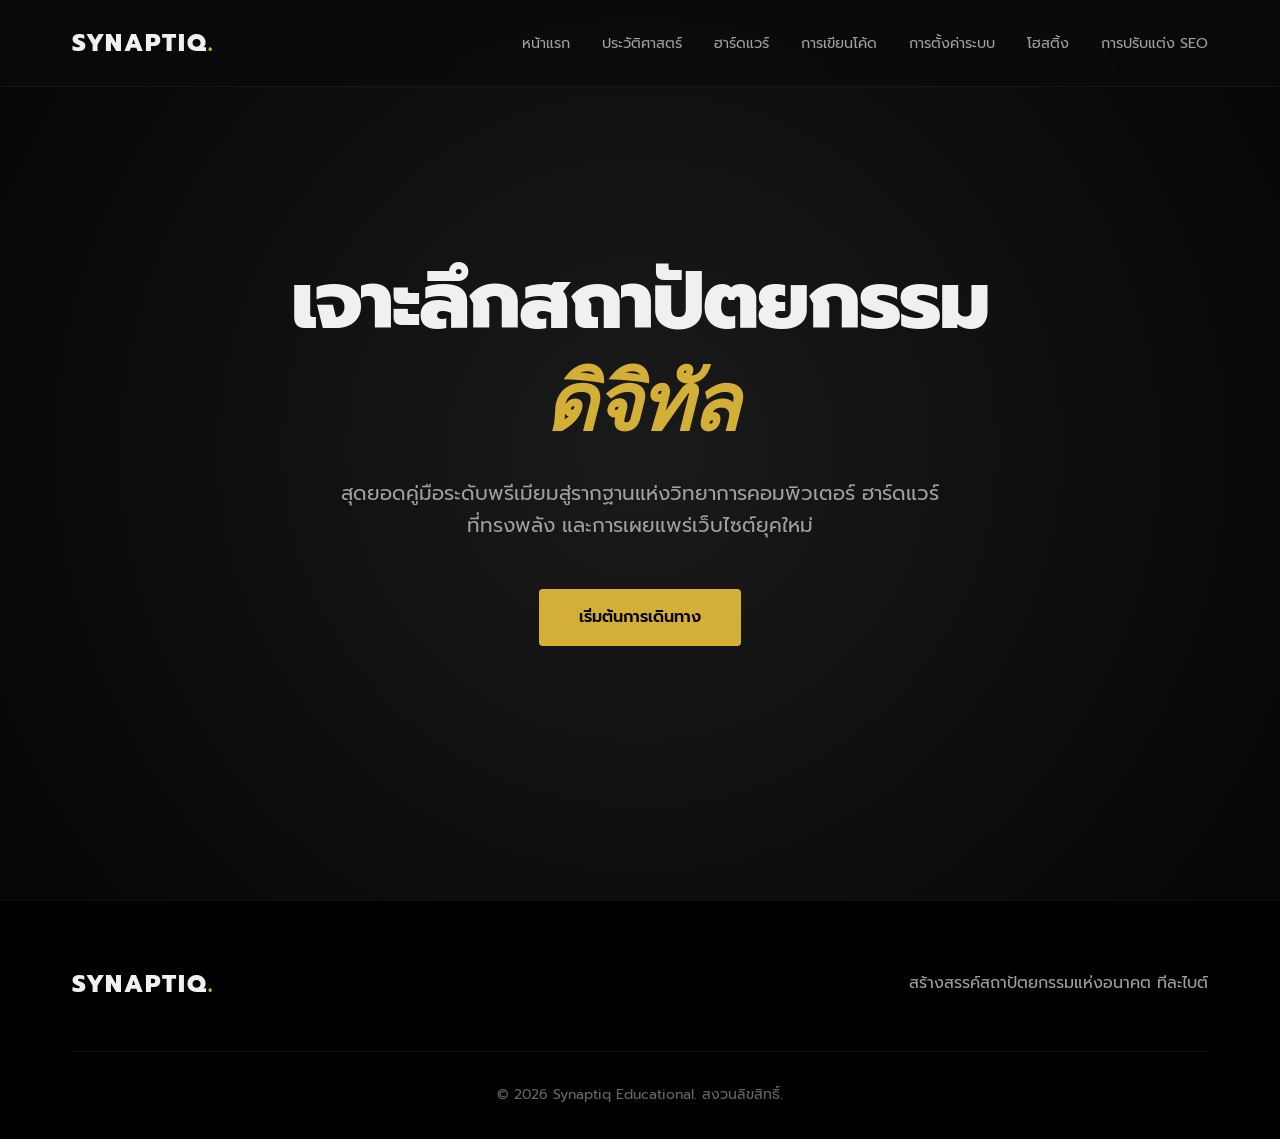
<file: index.html>
<!DOCTYPE html>
<html lang="th">
<head>
    <meta charset="UTF-8">
    <meta name="viewport" content="width=device-width, initial-scale=1.0">
    <title>Synaptiq | สถาปัตยกรรมแห่งการประมวลผล</title>
    <meta name="description" content="สุดยอดคู่มือระดับพรีเมียมสู่รากฐานแห่งวิทยาการคอมพิวเตอร์ ฮาร์ดแวร์ การเขียนโค้ด เว็บโฮสติ้ง และการนำเว็บไซต์ขึ้นระบบ">
    <link rel="preconnect" href="https://fonts.googleapis.com">
    <link rel="preconnect" href="https://fonts.gstatic.com" crossorigin>
    <link href="https://fonts.googleapis.com/css2?family=Inter:wght@300;400;600;800&family=Playfair+Display:ital,wght@0,600;1,600&family=Prompt:wght@300;400;600;800&display=swap" rel="stylesheet">
    <link rel="stylesheet" href="style.css">
    <style>
        /* Override base font to Thai font */
        html {
            font-family: 'Prompt', 'Inter', sans-serif;
        }
    </style>
</head>
<body>

    <!-- Navigation -->
    <nav class="navbar">
        <div class="nav-container">
            <a href="index.html" class="logo">SYNAPTIQ<span>.</span></a>
            <div class="nav-links">
                <a href="index.html">หน้าแรก</a>
                <a href="history.html">ประวัติศาสตร์</a>
                <a href="hardware.html">ฮาร์ดแวร์</a>
                <a href="coding.html">การเขียนโค้ด</a>
                <a href="setup.html">การตั้งค่าระบบ</a>
                <a href="hosting.html">โฮสติ้ง</a>
                <a href="seo.html">การปรับแต่ง SEO</a>
            </div>
        </div>
    </nav>
<!-- Hero Section -->
    <header class="hero">
        <div class="hero-content reveal">
            <h1 class="hero-title">เจาะลึกสถาปัตยกรรม <br> <span class="highlight-gold">ดิจิทัล</span></h1>
            <p class="hero-subtitle">สุดยอดคู่มือระดับพรีเมียมสู่รากฐานแห่งวิทยาการคอมพิวเตอร์ ฮาร์ดแวร์ที่ทรงพลัง และการเผยแพร่เว็บไซต์ยุคใหม่</p>
            <a href="history.html" class="cta-button">เริ่มต้นการเดินทาง</a>
        </div>
        <div class="hero-overlay"></div>
    </header>
<!-- Footer -->
    <footer class="footer">
        <div class="container">
            <div class="footer-content">
                <div class="footer-logo">SYNAPTIQ<span>.</span></div>
                <p>สร้างสรรค์สถาปัตยกรรมแห่งอนาคต ทีละไบต์</p>
            </div>
            <div class="footer-bottom">
                <p>&copy; 2026 Synaptiq Educational. สงวนลิขสิทธิ์.</p>
            </div>
        </div>
    </footer>

    <script src="script.js"></script>
</body>
</html>
</file>
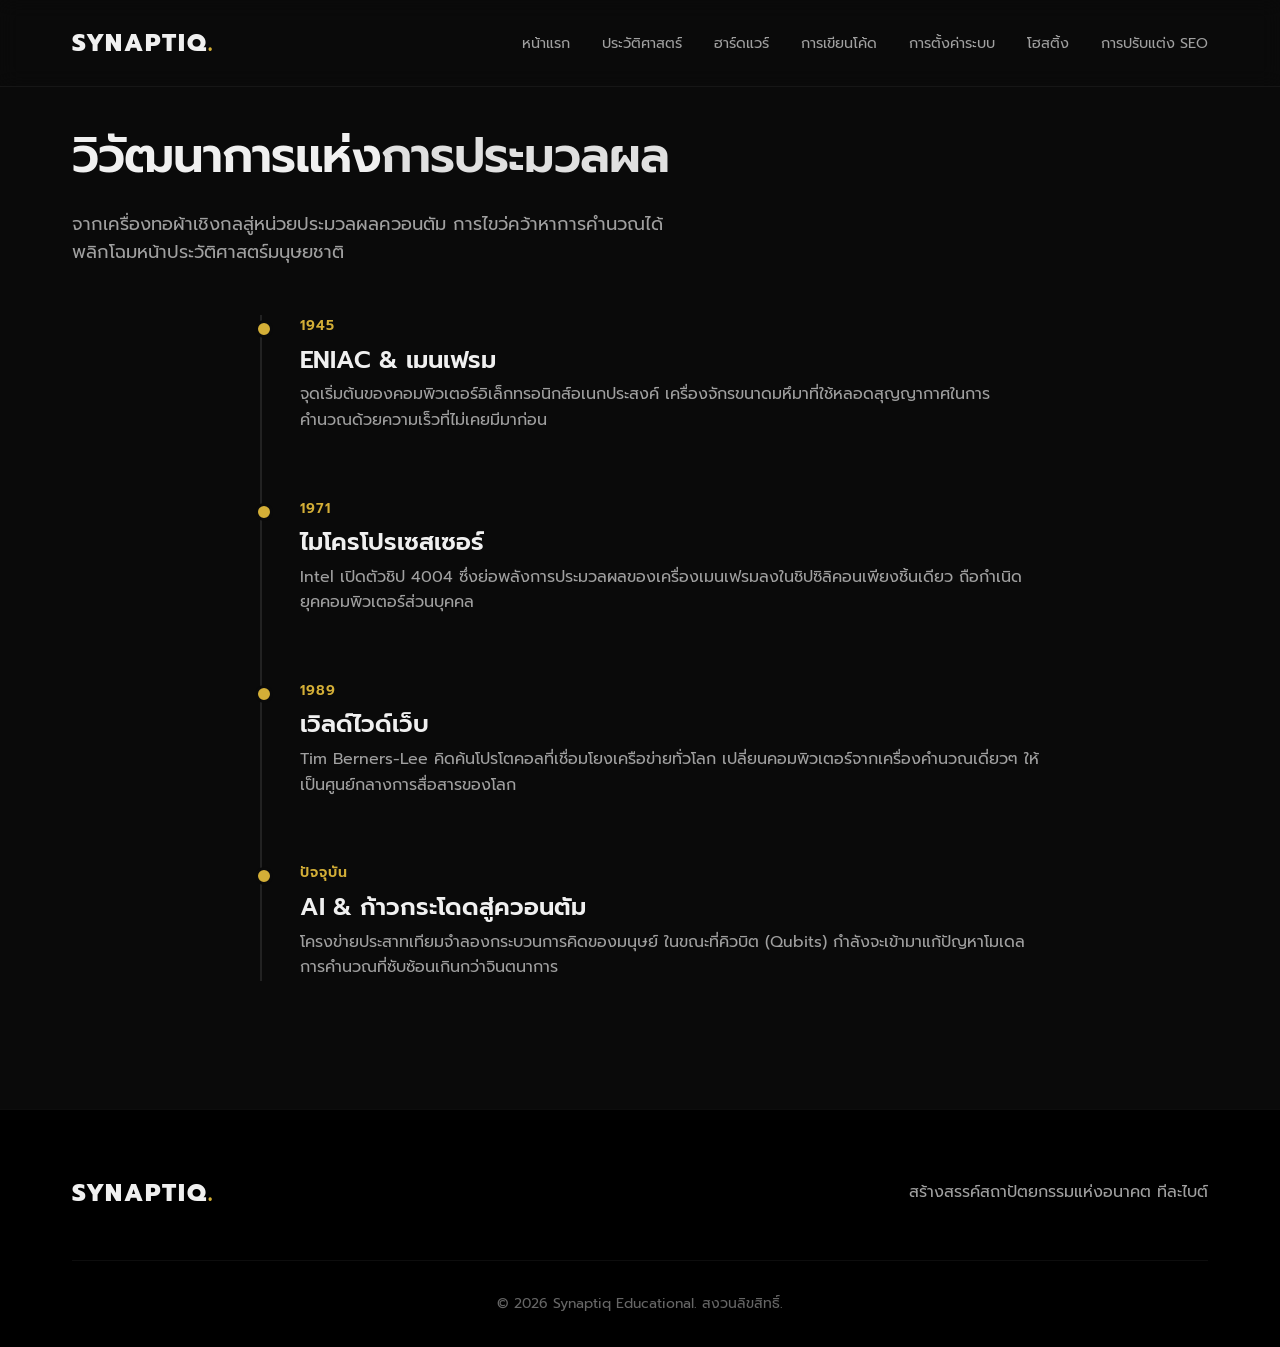
<file: history.html>
<!DOCTYPE html>
<html lang="th">
<head>
    <meta charset="UTF-8">
    <meta name="viewport" content="width=device-width, initial-scale=1.0">
    <title>Synaptiq | สถาปัตยกรรมแห่งการประมวลผล</title>
    <meta name="description" content="สุดยอดคู่มือระดับพรีเมียมสู่รากฐานแห่งวิทยาการคอมพิวเตอร์ ฮาร์ดแวร์ การเขียนโค้ด เว็บโฮสติ้ง และการนำเว็บไซต์ขึ้นระบบ">
    <link rel="preconnect" href="https://fonts.googleapis.com">
    <link rel="preconnect" href="https://fonts.gstatic.com" crossorigin>
    <link href="https://fonts.googleapis.com/css2?family=Inter:wght@300;400;600;800&family=Playfair+Display:ital,wght@0,600;1,600&family=Prompt:wght@300;400;600;800&display=swap" rel="stylesheet">
    <link rel="stylesheet" href="style.css">
    <style>
        /* Override base font to Thai font */
        html {
            font-family: 'Prompt', 'Inter', sans-serif;
        }
    </style>
</head>
<body>

    <!-- Navigation -->
    <nav class="navbar">
        <div class="nav-container">
            <a href="index.html" class="logo">SYNAPTIQ<span>.</span></a>
            <div class="nav-links">
                <a href="index.html">หน้าแรก</a>
                <a href="history.html">ประวัติศาสตร์</a>
                <a href="hardware.html">ฮาร์ดแวร์</a>
                <a href="coding.html">การเขียนโค้ด</a>
                <a href="setup.html">การตั้งค่าระบบ</a>
                <a href="hosting.html">โฮสติ้ง</a>
                <a href="seo.html">การปรับแต่ง SEO</a>
            </div>
        </div>
    </nav>
<!-- Section: Computer History -->
    <section id="history" class="section history-section dark-bg">
        <div class="container reveal">
            <h2 class="section-title">วิวัฒนาการแห่ง<span class="highlight-silver">การประมวลผล</span></h2>
            <p class="section-desc">จากเครื่องทอผ้าเชิงกลสู่หน่วยประมวลผลควอนตัม การไขว่คว้าหาการคำนวณได้พลิกโฉมหน้าประวัติศาสตร์มนุษยชาติ</p>
            
            <div class="timeline">
                <div class="timeline-item">
                    <div class="timeline-date">1945</div>
                    <h3 class="timeline-title">ENIAC & เมนเฟรม</h3>
                    <p>จุดเริ่มต้นของคอมพิวเตอร์อิเล็กทรอนิกส์อเนกประสงค์ เครื่องจักรขนาดมหึมาที่ใช้หลอดสุญญากาศในการคำนวณด้วยความเร็วที่ไม่เคยมีมาก่อน</p>
                </div>
                <div class="timeline-item">
                    <div class="timeline-date">1971</div>
                    <h3 class="timeline-title">ไมโครโปรเซสเซอร์</h3>
                    <p>Intel เปิดตัวชิป 4004 ซึ่งย่อพลังการประมวลผลของเครื่องเมนเฟรมลงในชิปซิลิคอนเพียงชิ้นเดียว ถือกำเนิดยุคคอมพิวเตอร์ส่วนบุคคล</p>
                </div>
                <div class="timeline-item">
                    <div class="timeline-date">1989</div>
                    <h3 class="timeline-title">เวิลด์ไวด์เว็บ</h3>
                    <p>Tim Berners-Lee คิดค้นโปรโตคอลที่เชื่อมโยงเครือข่ายทั่วโลก เปลี่ยนคอมพิวเตอร์จากเครื่องคำนวณเดี่ยวๆ ให้เป็นศูนย์กลางการสื่อสารของโลก</p>
                </div>
                <div class="timeline-item">
                    <div class="timeline-date">ปัจจุบัน</div>
                    <h3 class="timeline-title">AI & ก้าวกระโดดสู่ควอนตัม</h3>
                    <p>โครงข่ายประสาทเทียมจำลองกระบวนการคิดของมนุษย์ ในขณะที่คิวบิต (Qubits) กำลังจะเข้ามาแก้ปัญหาโมเดลการคำนวณที่ซับซ้อนเกินกว่าจินตนาการ</p>
                </div>
            </div>
        </div>
    </section>
<!-- Footer -->
    <footer class="footer">
        <div class="container">
            <div class="footer-content">
                <div class="footer-logo">SYNAPTIQ<span>.</span></div>
                <p>สร้างสรรค์สถาปัตยกรรมแห่งอนาคต ทีละไบต์</p>
            </div>
            <div class="footer-bottom">
                <p>&copy; 2026 Synaptiq Educational. สงวนลิขสิทธิ์.</p>
            </div>
        </div>
    </footer>

    <script src="script.js"></script>
</body>
</html>
</file>
<file: style.css>
/* Reset & Base Styles */
:root {
    --bg-darker: #050505;
    --bg-dark: #0a0a0a;
    --bg-card: #141414;
    --text-primary: #f0f0f0;
    --text-secondary: #a0a0a0;
    --accent-gold: #d4af37;
    --accent-gold-hover: #b5952f;
    --accent-silver: #e0e0e0;
    --border-color: #222;
}

* {
    margin: 0;
    padding: 0;
    box-sizing: border-box;
}

html {
    scroll-behavior: smooth;
    font-family: 'Inter', sans-serif;
    color: var(--text-primary);
    background-color: var(--bg-dark);
}

body {
    line-height: 1.6;
    overflow-x: hidden;
}

h1, h2, h3, h4 {
    font-weight: 600;
    line-height: 1.2;
}

a {
    text-decoration: none;
    color: inherit;
}

/* Typography Enhancements */
.highlight-gold {
    color: var(--accent-gold);
    font-family: 'Playfair Display', serif;
    font-style: italic;
}

.highlight-silver {
    color: var(--accent-silver);
}

.section-title {
    font-size: 3rem;
    margin-bottom: 1.5rem;
    letter-spacing: -1px;
}

.section-desc {
    font-size: 1.125rem;
    color: var(--text-secondary);
    max-width: 600px;
    margin-bottom: 3rem;
}

/* Container */
.container {
    max-width: 1200px;
    margin: 0 auto;
    padding: 0 2rem;
}

.section {
    padding: 8rem 0;
}

.dark-bg {
    background-color: var(--bg-dark);
}

.darker-bg {
    background-color: var(--bg-darker);
}

/* Navigation */
.navbar {
    position: fixed;
    top: 0;
    width: 100%;
    padding: 1.5rem 0;
    background: rgba(10, 10, 10, 0.8);
    backdrop-filter: blur(10px);
    border-bottom: 1px solid rgba(255, 255, 255, 0.05);
    z-index: 1000;
    transition: all 0.3s ease;
}

.nav-container {
    max-width: 1200px;
    margin: 0 auto;
    padding: 0 2rem;
    display: flex;
    justify-content: space-between;
    align-items: center;
}

.logo {
    font-size: 1.5rem;
    font-weight: 800;
    letter-spacing: 2px;
}

.logo span {
    color: var(--accent-gold);
}

.nav-links {
    display: flex;
    gap: 2rem;
    align-items: center;
}

.nav-links a {
    font-size: 0.9rem;
    font-weight: 400;
    color: var(--text-secondary);
    transition: color 0.3s ease;
}

.nav-links a:hover {
    color: var(--text-primary);
}

.nav-cta {
    border: 1px solid var(--accent-gold);
    padding: 0.5rem 1rem;
    border-radius: 4px;
    color: var(--accent-gold) !important;
    transition: all 0.3s ease !important;
}

.nav-cta:hover {
    background: var(--accent-gold);
    color: var(--bg-darker) !important;
}

/* Hero Section */
.hero {
    height: 100vh;
    display: flex;
    align-items: center;
    justify-content: center;
    position: relative;
    text-align: center;
    background: radial-gradient(circle at center, #1a1a1a 0%, var(--bg-darker) 100%);
    overflow: hidden;
}

.hero-content {
    position: relative;
    z-index: 2;
    max-width: 800px;
    padding: 0 2rem;
}

.hero-title {
    font-size: 5rem;
    font-weight: 800;
    margin-bottom: 1.5rem;
    letter-spacing: -2px;
}

.hero-subtitle {
    font-size: 1.25rem;
    color: var(--text-secondary);
    margin-bottom: 3rem;
    max-width: 600px;
    margin-left: auto;
    margin-right: auto;
}

.cta-button {
    display: inline-block;
    padding: 1rem 2.5rem;
    background-color: var(--accent-gold);
    color: var(--bg-darker);
    font-weight: 600;
    border-radius: 4px;
    transition: transform 0.3s ease, background-color 0.3s ease;
}

.cta-button:hover {
    background-color: var(--accent-gold-hover);
    transform: translateY(-2px);
}

/* Timeline */
.timeline {
    position: relative;
    max-width: 800px;
    margin: 0 auto;
}

.timeline::before {
    content: '';
    position: absolute;
    top: 0;
    left: 20px;
    height: 100%;
    width: 2px;
    background: var(--border-color);
}

.timeline-item {
    position: relative;
    padding-left: 60px;
    margin-bottom: 4rem;
}

.timeline-item:last-child {
    margin-bottom: 0;
}

.timeline-item::before {
    content: '';
    position: absolute;
    left: 15px;
    top: 5px;
    width: 12px;
    height: 12px;
    border-radius: 50%;
    background: var(--accent-gold);
    border: 3px solid var(--bg-dark);
}

.timeline-date {
    font-size: 0.875rem;
    color: var(--accent-gold);
    margin-bottom: 0.5rem;
    font-weight: 600;
    letter-spacing: 1px;
}

.timeline-title {
    font-size: 1.5rem;
    margin-bottom: 0.5rem;
}

.timeline-item p {
    color: var(--text-secondary);
}

/* Split Layout */
.split-layout {
    display: grid;
    grid-template-columns: 1fr 1fr;
    gap: 4rem;
    align-items: center;
}

.split-layout.reverse {
    direction: rtl;
}

.split-layout.reverse > * {
    direction: ltr;
}

.feature-list {
    list-style: none;
    margin-top: 2rem;
}

.feature-list li {
    margin-bottom: 1.5rem;
    padding-bottom: 1.5rem;
    border-bottom: 1px solid var(--border-color);
}

.feature-list li:last-child {
    border-bottom: none;
}

.feature-list strong {
    display: block;
    font-size: 1.2rem;
    margin-bottom: 0.25rem;
    color: var(--accent-silver);
}

.feature-list p {
    color: var(--text-secondary);
    font-size: 0.95rem;
}

.split-image img {
    width: 100%;
    height: auto;
    border-radius: 8px;
    box-shadow: 0 20px 40px rgba(0, 0, 0, 0.5);
    border: 1px solid rgba(255, 255, 255, 0.05);
    transition: transform 0.5s ease;
}

.split-image:hover img {
    transform: scale(1.02);
}

/* Code Concept */
.code-concept {
    background: var(--bg-card);
    padding: 1.5rem;
    border-radius: 8px;
    margin-bottom: 1.5rem;
    border: 1px solid rgba(255, 255, 255, 0.03);
}

.code-concept h3 {
    margin-bottom: 0.5rem;
    font-size: 1.1rem;
}

.code-concept p {
    color: var(--text-secondary);
    font-size: 0.9rem;
}

/* Code Window Simulation */
.code-window {
    background: #1e1e1e;
    border-radius: 8px;
    overflow: hidden;
    box-shadow: 0 25px 50px -12px rgba(0, 0, 0, 0.7);
}

.window-header {
    background: #2d2d2d;
    padding: 0.75rem 1rem;
    display: flex;
    align-items: center;
    gap: 0.5rem;
}

.dot {
    width: 12px;
    height: 12px;
    border-radius: 50%;
}

.dot.red { background: #ff5f56; }
.dot.yellow { background: #ffbd2e; }
.dot.green { background: #27c93f; }

.filename {
    color: #888;
    font-size: 0.8rem;
    margin-left: auto;
    margin-right: auto;
}

.code-window img {
    display: block;
    width: 100%;
    border-radius: 0;
    box-shadow: none;
    border: none;
}

/* Hosting Cards Grid */
.center-header {
    text-align: center;
    margin-bottom: 4rem;
}

.center-header .section-desc {
    margin: 0 auto;
}

.image-banner {
    margin-bottom: 4rem;
}

.image-banner img {
    width: 100%;
    height: 400px;
    object-fit: cover;
    border-radius: 8px;
    border: 1px solid rgba(255, 255, 255, 0.05);
}

.cards-grid {
    display: grid;
    grid-template-columns: repeat(3, 1fr);
    gap: 2rem;
}

.card {
    background: var(--bg-card);
    padding: 2.5rem;
    border-radius: 8px;
    border: 1px solid rgba(255, 255, 255, 0.03);
    transition: transform 0.3s ease, border-color 0.3s ease;
}

.card:hover {
    transform: translateY(-5px);
    border-color: rgba(212, 175, 55, 0.3); /* Gold tint on hover */
}

.card h3 {
    margin-bottom: 1rem;
    font-size: 1.25rem;
}

.card p {
    color: var(--text-secondary);
    font-size: 0.95rem;
}

/* SEO Steps */
.seo-steps {
    display: flex;
    flex-direction: column;
    gap: 2rem;
}

.step {
    display: flex;
    gap: 2rem;
    background: var(--bg-card);
    padding: 2rem;
    border-radius: 8px;
    border-left: 4px solid var(--accent-gold);
}

.step-number {
    font-size: 3rem;
    font-weight: 800;
    color: rgba(255, 255, 255, 0.05);
    line-height: 1;
    font-family: 'Playfair Display', serif;
}

.step-content h4 {
    font-size: 1.25rem;
    margin-bottom: 0.5rem;
}

.step-content p {
    color: var(--text-secondary);
}

/* Domain Section */
.highlight-section {
    background: linear-gradient(180deg, var(--bg-darker) 0%, #111 100%);
    border-top: 1px solid rgba(212, 175, 55, 0.1);
}

.domain-grid {
    display: grid;
    grid-template-columns: repeat(2, 1fr);
    gap: 2rem;
}

.domain-card {
    background: rgba(255, 255, 255, 0.02);
    border: 1px solid rgba(255, 255, 255, 0.05);
    padding: 2rem;
    border-radius: 8px;
    position: relative;
    overflow: hidden;
}

.domain-card::before {
    content: '';
    position: absolute;
    top: 0;
    left: 0;
    width: 4px;
    height: 100%;
    background: var(--accent-silver);
}

.domain-card:first-child::before {
    background: var(--accent-gold);
}

.domain-card h3 {
    font-size: 1.25rem;
    margin-bottom: 0.25rem;
}

.domain-card p:nth-of-type(1) {
    font-size: 0.8rem;
    text-transform: uppercase;
    letter-spacing: 1px;
    color: var(--accent-gold);
    margin-bottom: 1rem;
}

.domain-card p:nth-of-type(2) {
    color: var(--text-secondary);
    font-size: 0.95rem;
}

.domain-card code {
    background: rgba(255, 255, 255, 0.1);
    padding: 0.2rem 0.4rem;
    border-radius: 3px;
    font-family: monospace;
    color: var(--text-primary);
}

/* Footer */
.footer {
    background: #000;
    padding: 4rem 0 2rem;
    border-top: 1px solid rgba(255, 255, 255, 0.05);
}

.footer-content {
    display: flex;
    justify-content: space-between;
    align-items: center;
    margin-bottom: 3rem;
}

.footer-logo {
    font-size: 1.5rem;
    font-weight: 800;
    letter-spacing: 2px;
}

.footer-logo span {
    color: var(--accent-gold);
}

.footer-content p {
    color: var(--text-secondary);
}

.footer-bottom {
    text-align: center;
    color: #666;
    font-size: 0.875rem;
    padding-top: 2rem;
    border-top: 1px solid rgba(255, 255, 255, 0.05);
}

/* Media Queries */
@media (max-width: 992px) {
    .split-layout {
        grid-template-columns: 1fr;
    }
    .split-image {
        order: -1; /* Image always on top in mobile */
    }
    .cards-grid {
        grid-template-columns: repeat(2, 1fr);
    }
    .hero-title {
        font-size: 4rem;
    }
}

@media (max-width: 768px) {
    .nav-links {
        display: none; /* simple hidden nav for mobile without JS hamburger for now */
    }
    .cards-grid, .domain-grid {
        grid-template-columns: 1fr;
    }
    .hero-title {
        font-size: 3rem;
    }
    .section {
        padding: 5rem 0;
    }
    .image-banner img {
        height: 250px;
    }
}

/* Micro-animations Classes */
.reveal {
    opacity: 0;
    transform: translateY(30px);
    transition: all 0.8s cubic-bezier(0.5, 0, 0, 1);
}

.reveal.active {
    opacity: 1;
    transform: translateY(0);
}

/* Pagination Navigation */
.page-navigation {
    display: flex;
    justify-content: space-between;
    align-items: center;
    padding: 3rem 2rem;
    max-width: 1200px;
    margin: 0 auto;
    border-top: 1px solid rgba(255, 255, 255, 0.05);
}
.page-nav-btn {
    display: inline-flex;
    align-items: center;
    gap: 0.5rem;
    padding: 0.8rem 1.5rem;
    background: rgba(255, 255, 255, 0.05);
    border: 1px solid rgba(255, 255, 255, 0.1);
    color: var(--text-primary);
    border-radius: 4px;
    font-weight: 600;
    transition: all 0.3s ease;
}
.page-nav-btn:hover {
    background: var(--accent-gold);
    color: #000;
    border-color: var(--accent-gold);
}
.page-nav-btn.next {
    margin-left: auto;
}
.page-nav-btn span {
    color: var(--accent-silver);
}
.page-nav-btn:hover span {
    color: #333;
}
</file>
